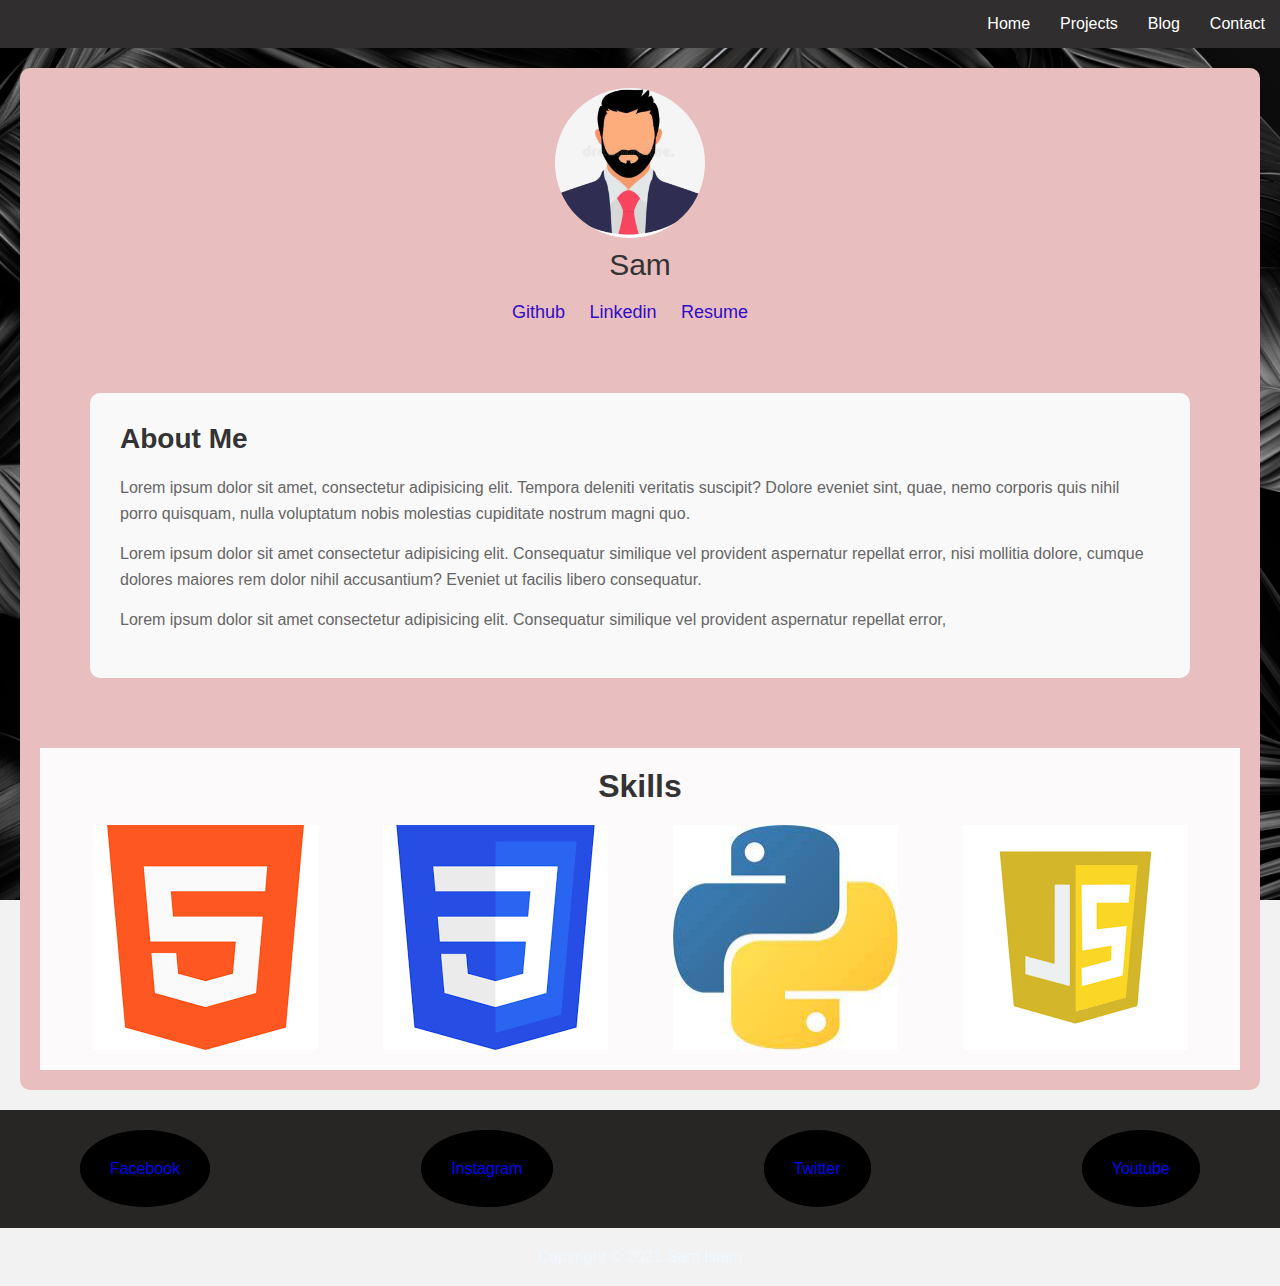
<file: index.html>
<!DOCTYPE html>
<html lang="en">
<head>
    <meta charset="UTF-8">
    <meta name="viewport" content="width=device-width, initial-scale=1.0">
    <title>Home</title>
    <link rel="stylesheet" href="style.css">
</head>
<body>
    <div class="wrapper">

    <nav class="navbar">
        <ul>
            <li><a href="contact.html">Contact</a></li>
            <li><a href="blog.html">Blog</a></li>
            <li><a href="project.html">Projects</a></li>
            <li><a href="index.html">Home</a></li>
        </ul>
    </nav>
    
    <div class="content-container">
        <header>
            <img src="img/avatar.png" alt="Avatar" class="avatar">
            <div class="name">Sam</div>
            <div class="link">
                <ul>
                    <li><a href="https://www.github.com">Github</a></li>
                    <li><a href="https://www.linkedin.com">Linkedin</a></li>
                    <li><a href="Mock-resume.pdf">Resume</a></li>
                </ul>
            </div>
        </header>
    
        <main>
            <div class="about-section">
                <h2>About Me</h2>
                <p>Lorem ipsum dolor sit amet, consectetur adipisicing elit. 
                Tempora deleniti veritatis suscipit? Dolore eveniet sint,
                quae, nemo corporis quis nihil porro quisquam, nulla voluptatum 
                nobis molestias cupiditate nostrum magni quo.</p>
                <p>Lorem ipsum dolor sit amet consectetur adipisicing elit. 
                Consequatur similique vel provident aspernatur repellat error,
                nisi mollitia dolore, cumque dolores maiores rem dolor nihil
                 accusantium? Eveniet ut facilis libero consequatur.</p>
                 <p>Lorem ipsum dolor sit amet consectetur adipisicing elit. 
                Consequatur similique vel provident aspernatur repellat error,
            
            </div>
            </main>

            <div class="skills">
                <h2>Skills</h2>
                <div class="skills-img">
                <img  src="img/html.png" alt="html icon">
                <img src="img/css1.png" alt="css icon">
                <img src="img/python.jpg" alt="python icon">
                <img src="img/JS.png" alt="js icon">
            </div>
            </div>
    </div>
    
        <footer>
            <div class="foot">
                <li><a href="https://www.facebook.com">Facebook</a></li>
                <li><a href="https://www.instagram.com/">Instagram</a></li>
                <li><a href="https://www.twitter.com">Twitter</a></li>
                <li><a href="https://www.youtube.com">Youtube</a></li>
            </div>
        
    </footer>

    <p class="copy">Copyright &copy; 2021 Sam Islam</p>
   


</div>
</body>
</html>
</file>
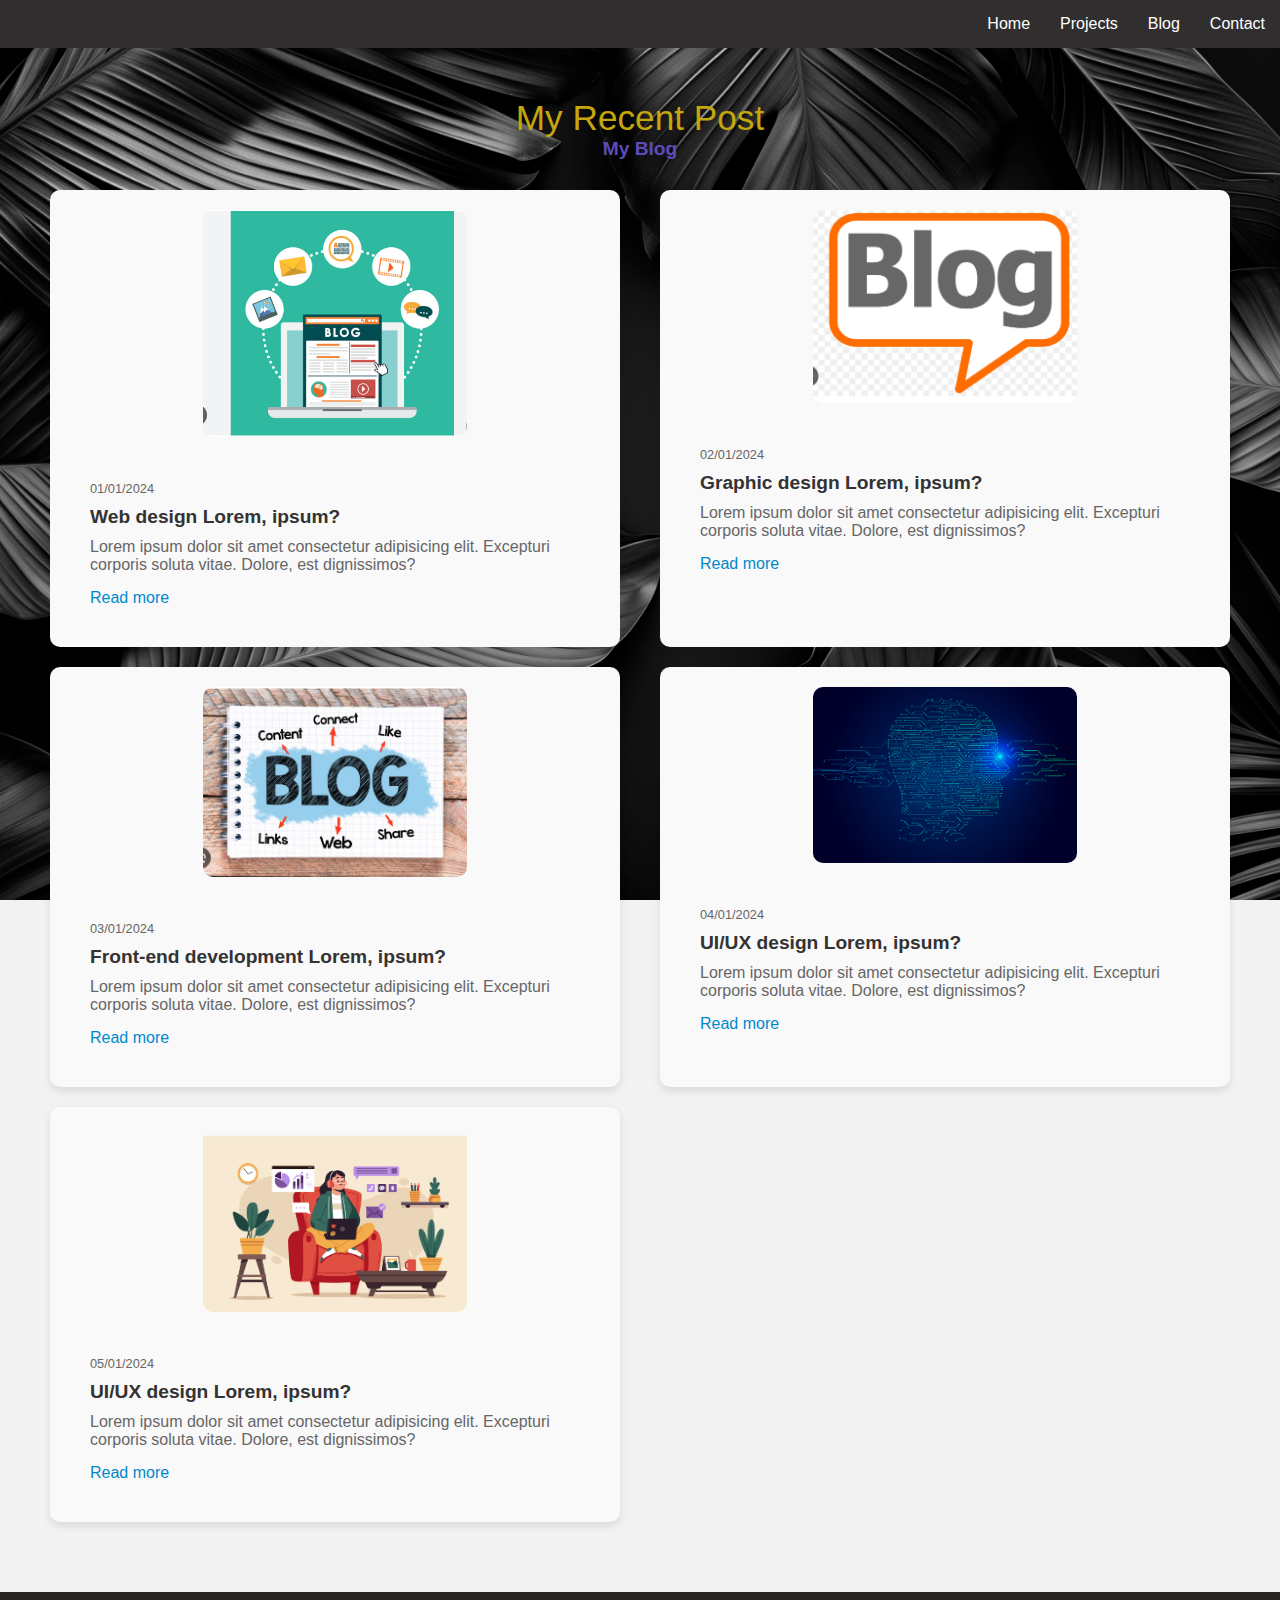
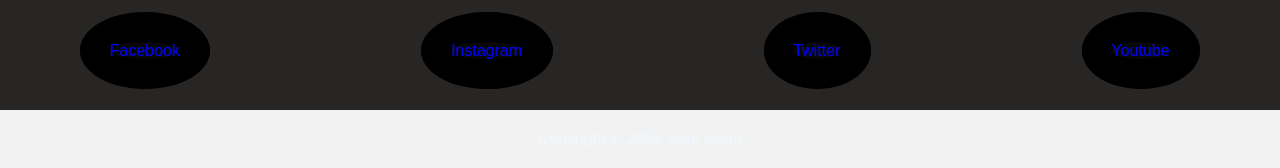
<file: blog.html>
<!DOCTYPE html>
<html lang="en">
<head>
    <meta charset="UTF-8">
    <meta name="viewport" content="width=device-width, initial-scale=1.0">
    <title>Blog</title>
    <link rel="stylesheet" href="style.css">
</head>
<body>
    
    <nav class="navbar">
        <ul>
            <li><a href="contact.html">Contact</a></li>
            <li><a href="blog.html">Blog</a></li>
            <li><a href="project.html">Projects</a></li>
            <li><a href="index.html">Home</a></li>
        </ul>
    </nav>
    <div class="blog-container">
        <main class="blog">
            <div class="blog-head">
                <div>My Recent Post</div>
                <h2>My Blog</h2>
            </div>
            <div class="blog-posts">
                <div class="blog-post">
                    <div class="blog-box">
                        <div class="blog-img">
                            <img src="img/blog1.png" alt="blog 1 pic">    
                        </div>
                        <div class="blog-text">
                            <span>01/01/2024</span>
                            <a href="#" class="blog-title">Web design Lorem, ipsum?</a>
                            <p>Lorem ipsum dolor sit amet consectetur adipisicing elit.    <!-- Text component -->
                            Excepturi corporis soluta vitae. Dolore, est dignissimos?</p>
                            <a href="">Read more</a>
                        </div>
                    </div>
                </div>
                <div class="blog-post">
                    <div class="blog-box">
                        <div class="blog-img">
                            <img src="img/blog2.png" alt="blog 2 pic">    
                        </div>
                        <div class="blog-text">
                            <span>02/01/2024</span>
                            <a href="#" class="blog-title">Graphic design Lorem, ipsum?</a>
                            <p>Lorem ipsum dolor sit amet consectetur adipisicing elit.    <!-- Text component -->
                            Excepturi corporis soluta vitae. Dolore, est dignissimos?</p>
                            <a href="">Read more</a>
                        </div>
                    </div>
                </div>
                <div class="blog-post">
                    <div class="blog-box">
                        <div class="blog-img">
                            <img src="img/blog-3.png" alt="blog 3 pic">    
                        </div>
                        <div class="blog-text">
                            <span>03/01/2024</span>
                            <a href="#" class="blog-title">Front-end development Lorem, ipsum?</a>
                            <p>Lorem ipsum dolor sit amet consectetur adipisicing elit.   <!-- Text component -->
                            Excepturi corporis soluta vitae. Dolore, est dignissimos?</p>
                            <a href="">Read more</a>
                        </div>
                    </div>
                </div>
                <div class="blog-post">
                    <div class="blog-box">
                        <div class="blog-img">
                            <img src="img/blog.png" alt="blog 4 pic">    
                        </div>
                        <div class="blog-text">
                            <span>04/01/2024</span>
                            <a href="#" class="blog-title">UI/UX design Lorem, ipsum?</a>
                            <p>Lorem ipsum dolor sit amet consectetur adipisicing elit.   <!-- Text component -->
                            Excepturi corporis soluta vitae. Dolore, est dignissimos?</p>
                            <a href="">Read more</a>
                        </div>
                    </div>
                </div>
                <div class="blog-post">
                    <div class="blog-box">
                        <div class="blog-img">
                            <img src="img/blog5.png" alt="blog 4 pic">    
                        </div>
                        <div class="blog-text">
                            <span>05/01/2024</span>
                            <a href="#" class="blog-title">UI/UX design Lorem, ipsum?</a>
                            <p>Lorem ipsum dolor sit amet consectetur adipisicing elit.   <!-- Text component -->
                            Excepturi corporis soluta vitae. Dolore, est dignissimos?</p>
                            <a href="">Read more</a>
                        </div>
                    </div>
                </div>
            </div>
        </main>
    </div>

    <footer>
        <div class="foot">
            <li><a href="https://www.facebook.com">Facebook</a></li>
            <li><a href="https://www.instagram.com/">Instagram</a></li>
            <li><a href="https://www.twitter.com">Twitter</a></li>
            <li><a href="https://www.youtube.com">Youtube</a></li>
        </div>
    </footer>

    <p class="copy">Copyright &copy; 2021 Sam Islam</p>

</body>
</html>
</file>
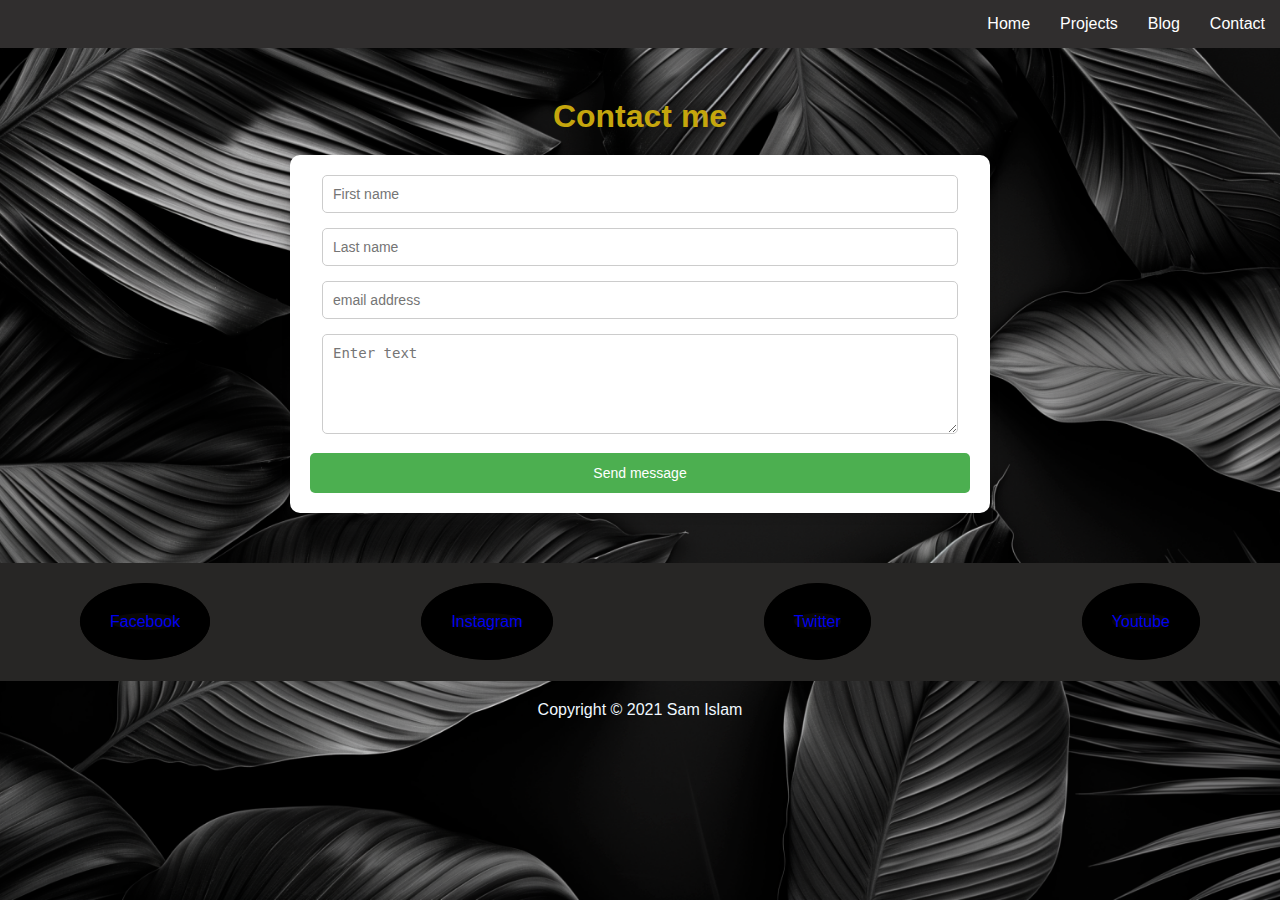
<file: contact.html>
<!DOCTYPE html>
<html lang="en">
<head>
    <meta charset="UTF-8">
    <meta name="viewport" content="width=device-width, initial-scale=1.0">
    <title>Contact Page</title>
    <link rel="stylesheet" href="style.css">
</head>
<body>

    <nav class="navbar">
        <ul>
            <li><a href="contact.html">Contact</a></li>
            <li><a href="blog.html">Blog</a></li>
            <li><a href="project.html">Projects</a></li>
            <li><a href="index.html">Home</a></li>
        </ul>
    </nav>
    
    <main>
        <h1>Contact me</h1>
        <div class="message">
        <input type="text" name="first" placeholder="First name">
        <input type="text" name="last" placeholder="Last name">
        <input type="email" name="email" placeholder="email address">
        <textarea placeholder="Enter text" cols="50" rows="5"></textarea>
        <button type="submit">Send message</button>
    </div>
  
    </main>

 <footer>
        <div class="foot">
            <li><a href="https://www.facebook.com">Facebook</a></li>
            <li><a href="https://www.instagram.com/">Instagram</a></li>
            <li><a href="https://www.twitter.com">Twitter</a></li>
            <li><a href="https://www.youtube.com">Youtube</a></li>
        </div>
    
</footer>

<p class="copy">Copyright &copy; 2021 Sam Islam</p>


</body>
</html>
</file>
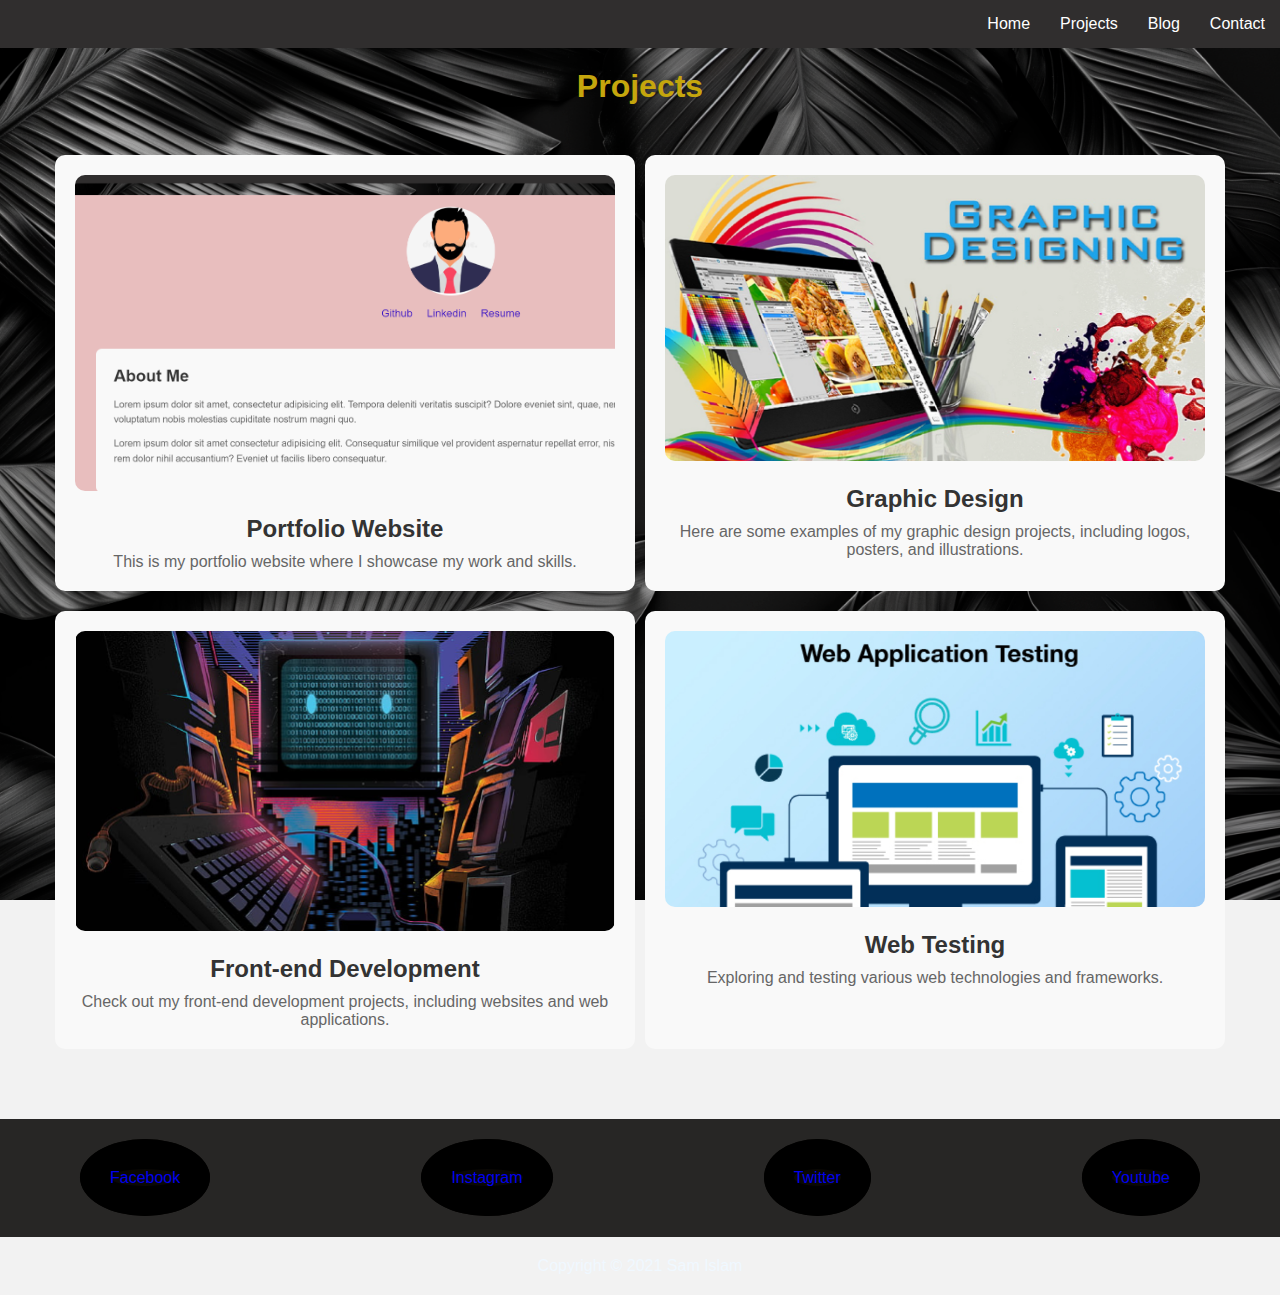
<file: project.html>
<!DOCTYPE html>
<html lang="en">
<head>
    <meta charset="UTF-8">
    <meta name="viewport" content="width=device-width, initial-scale=1.0">
    <title>Project</title>
    <link rel="stylesheet" href="style.css">
</head>
<body>

    <nav class="navbar">
        <ul>
            <li><a href="contact.html">Contact</a></li>
            <li><a href="blog.html">Blog</a></li>
            <li><a href="project.html">Projects</a></li>
            <li><a href="index.html">Home</a></li>
        </ul>
    </nav>
    <h1>
        Projects
    </h1>
    <main>
        <div class="projects">
            <div class="project">
                <a href="https://github.com/Sam559I/Portfolio"><img src="img/portfolio-website.png"  alt="Portfolio Website" ></a>
                <!-- Text component -->
                <h3>Portfolio Website</h3>
                <p>This is my portfolio website where I showcase my work and skills.</p>
            </div>
            <div class="project">
                <img src="img/graphic-design.png" alt="Graphic Design">
                <h3>Graphic Design</h3>
                <p>Here are some examples of my graphic design projects, including logos, posters, and illustrations.</p>
            </div>
            <div class="project">
                <img src="img/front-end-development.png" alt="Front-end Development">
                <h3>Front-end Development</h3>
                <p>Check out my front-end development projects, including websites and web applications.</p>
            </div>
            <div class="project">
                <img src="img/web-testing.png" alt="Web Testing">
                <h3>Web Testing</h3>
                <p>Exploring and testing various web technologies and frameworks.</p>
            </div>
        </div>
        
    </main>

    <footer>
        <div class="foot">
            <li><a href="https://www.facebook.com">Facebook</a></li>
            <li><a href="https://www.instagram.com/">Instagram</a></li>
            <li><a href="https://www.twitter.com">Twitter</a></li>
            <li><a href="https://www.youtube.com">Youtube</a></li>
        </div>
    
    </footer>

    <p class="copy">Copyright &copy; 2021 Sam Islam</p>


</body>
</html>
</file>
<file: style.css>
* {
    padding: 0;
    margin: 0;
    box-sizing: border-box;
}

body {
    background-image: url(img/main.png);
    background-repeat: no-repeat;
    background-position: center;
    background-attachment: fixed;
    background-size: cover;
    font-family: Arial, sans-serif;
    background-color: #f2f2f2;
}



/* Styles for the header component */
header {
    display: flex;
    justify-content: center;
    align-items: center;
    flex-direction: column;
}

/* Styles for the avatar */
.avatar {
    width: 150px;
    height: 150px;
    border-radius: 50%;
    margin-right: 20px;
}

main{
   margin: 50px;
}

h1 > project.html {
    font-size: 300px;
}

/* styles for nav component */
.navbar ul {
    list-style: none;
    background-color: rgb(48, 46, 46);
    padding: 0;
    margin: 0;
    overflow: hidden; 
}
.navbar a {
    color: white;
    text-decoration: none;
    padding: 15px;
    display: flex;
}

.navbar a:hover {
    background-color: grey;
}
.navbar li {
    float: right;
}


header > ul > li {
    list-style: none;
    padding: 5px;
    margin: 10px;
    
}

/* Additional styles for the content container */
.content-container {
    background-color: #e8bebe;
    border-radius: 10px;
    padding: 20px;
    margin: 20px;
    display: flex;
    justify-content: space-between;
    flex-direction: column;
}

/* Styles for the links inside the content-container */
.content-container .link ul {
    list-style: none;
    padding: 0;
    margin-top: 20px;
}

.content-container .link ul li {
    display: inline;
    margin-right: 20px;
}

.content-container .link ul li a {
    color: #310cc6; 
    text-decoration: none;
    transition: opacity color 0.5s ease; 
    font-size: 18px;
}

.content-container .link ul li a:hover {
    opacity: 0; 
}

.content-container .link ul li a:not(:hover) {
    opacity: 1; 
}


/* Styles for the about text component */
.about-section {
    background-color: #f9f9f9; 
    padding: 30px; 
    border-radius: 10px; 
    margin-top: 20px; 
    transition: background-color 0.3s;
}

.about-section:hover {
    background-color: #797676; 
    
}

.about-section h2 {
    font-size: 28px; 
    color: #333; 
    margin-bottom: 20px; 
}

.about-section p {
    font-size: 16px; 
    line-height: 1.6; 
    color: #666; 
    margin-bottom: 15px; 
}

.name {
    font-size: 30px;
    color: #333;
    text-align: center;
    margin-top: 10px;
}


/* Styles for skills graphical Component */
.skills h2 {
    font-size: 2rem; 
    color: #333; 
    margin-bottom: 20px; 
    text-align: center;
}

.skills {
    background-color: #fcfafa; 
    padding: 20px; 
    margin-top: 20px; 
    transition: background-color 0.3s;
    text-align: center;
}
.skills-img {
    display: flex;
    justify-content: space-around;
    flex-wrap: wrap;
}
.skills-img:hover {
    transform: translateY(-10px);
    box-shadow: 0px 0px 10px rgba(0, 0, 0, 0.1);
    background-color: #d6cfcf; 

}
 

/* Additional styles for the projects componet */
.projects {
    display: flex;
    justify-content: space-around;
    flex-wrap: wrap;
    margin-top: 50px;
}

.project {
    flex: 0 1 calc(50% - 10px); 
    background-color: #f9f9f9;
    padding: 20px;
    border-radius: 10px;
    text-align: center;
    transition: transform 0.3s, background-color 0.3s, color 0.3s; /* Added color transition */
    margin-bottom: 20px;
    
}

.project img {
    max-width: 100%;
    border-radius: 10px;
    margin-bottom: 20px;
}

.project h3 {
    font-size: 1.5rem;
    margin-bottom: 10px;
    color: #333;
}

h1 {
    text-align: center;
    font-size: 2rem; 
    color: #c5a60d; 
    margin-top: 20px; 
}

.project p {
    font-size: 1rem;
    color: #666;
}

.project:hover {
    transform: translateY(-10px);
    box-shadow: 0px 0px 10px rgba(0, 0, 0, 0.1);
    background-color: #e5e5e5; 
}


/* Added hover effect */
.foot a:hover {
    background-color: #333; 
    color: white; 
}

footer > div > li {
    list-style: none;  
}

.copy {
    text-align: center;
    padding: 10px;
    margin: 10px;
    color: aliceblue;
}



.message {
    text-align: center;
    padding: 10px;
    margin: 10px;
    color: aliceblue;

}

/* Styles for the contact Form component*/
h1 {
    text-align: center;
    margin-bottom: 20px;
}

.message {
    background-color: #fff;
    padding: 20px;
    border-radius: 10px;
    box-shadow: 0 4px 8px rgba(0, 0, 0, 0.1);
    max-width: 700px;
    margin: 0 auto; 
}

input[type="text"],
input[type="email"],
textarea {
    width: calc(100% - 24px); /* Reduce the width and account for padding and border */
    padding: 10px; 
    margin-bottom: 15px;
    border: 1px solid #ccc;
    border-radius: 5px;
    box-sizing: border-box;
    font-size: 14px; 
}

textarea {
    height: 100px; /* Reduce the height of the textarea */
}

button[type="submit"] {
    background-color: #4CAF50;
    color: white;
    padding: 12px 16px; /* Reduce padding */
    border: none;
    border-radius: 5px;
    cursor: pointer;
    width: 100%;
    font-size: 14px; /* Reduce font size */
}

button[type="submit"]:hover {
    background-color: #45a049;
}


/* Styles for the container of individual blog component */
.blog-posts {
    display: flex;
    justify-content: space-between;
    flex-wrap: wrap;
}

/* Styles for individual blog posts Component */
.blog-post {
    flex: 0 10 calc(50% - 20px); 
    background-color: #f9f9f9;
    padding: 20px;
    border-radius: 10px;
    text-align: center;
    transition: transform 0.3s, background-color 0.3s, color 0.3s; /* Added color transition */
    margin-bottom: 20px;
    box-shadow: 0 4px 8px rgba(0, 0, 0, 0.1); /* Add shadow */
}

.blog-post img {
    max-width: 50%;
    border-radius: 10px;
    margin-bottom: 20px;
    overflow: auto;
}

.blog-post h3 {
    font-size: 1.5rem;
    margin-bottom: 10px;
    color: #333;
}

.blog-post p {
    font-size: 1rem;
    color: #666;
}

.blog-head {
    text-align: center;
    margin-bottom: 30px;
}

.blog-head > div {
    font-family: Arial, sans-serif; /* Font for "My Recent Post" */
    font-size: 2.2rem; 
    color: #c5a60d; 
}

.blog-head h2 {
    font-family: "Helvetica Neue", Arial, sans-serif; /* Font for "My Blog" */
    font-size: 1.2rem; 
    margin-bottom: 10px;
    color: #5d4bb9; 
}

.blog-text {
    padding: 20px;
    text-align: left; 
}

.blog-text span {
    font-size: 0.8rem; 
    color: #666; 
    margin-bottom: 10px; 
    display: block; 
}

.blog-text .blog-title {
    font-size: 1.2rem; 
    font-weight: bold;
    color: #333; 
    margin-bottom: 10px; 
    text-decoration: none;
    transition: color 0.3s; 
    display: block; 
}

.blog-text .blog-title:hover {
    color: #0088cc; /* Adjust color on hover */
}

.blog-text p {
    font-size: 1rem; 
    color: #666; 
    margin-bottom: 15px; 
}

.blog-text a {
    color: #0088cc; 
    text-decoration: none;
    transition: color 0.3s; 
}

.blog-text a:hover {
    color: #005580; /* Adjust link color on hover */
}


.blog-post:hover {
    transform: translateY(-10px);
    box-shadow: 0px 0px 10px rgba(0, 0, 0, 0.1);
    background-color: #e5e5e5; 
}

/* footer Component*/

.foot {
    display: flex;
    justify-content: space-between;
    flex: wrap;
    background-color: rgb(39, 38, 37);
    padding: 50px;
}

.foot a {
    text-decoration: none;
    background-color: rgb(10, 8, 5);
    margin: 30px;
    border: 30px solid rgb(0, 0, 0);
    border-radius: 50%;
}


/* Media queries for smaller devices */
@media screen and (max-width: 900px) {
    .container {
        padding: 10px;
    }

    .navbar li {
        display: block;
        margin: 10px 0;
    }

    .foot {
        padding: 10px;
    }

    .foot a {
        margin: 5px;
        border: 5px solid rgb(0, 0, 0);
    }


    .blog-post img {
        max-width: 100%;
        margin-bottom: 10px;
        overflow: auto;
    }
    .project-post img {
        max-width: 100%;
        margin-bottom: 10px;
        overflow: auto;
    }
    
    .skills {
        display: flex;
        flex-direction: column;
        align-items: center;

    }
  
}

@media screen and (max-width: 550px) {
    .container {
        padding: 10px;
    }

    .navbar li {
        display: block;
        margin: 10px 0;
    }
    .skills {
        display: block;
        padding: 10px;
    }

    .foot {
        padding: 10px;
    }

    .foot a {
        margin: 5px;
        border: 5px solid rgb(0, 0, 0);
    }

    .blog-post {
        flex: 0 100%;
        padding: 10px;
    }
    .blog-post img {
        max-width: 100%;
        margin-bottom: 10px;
        overflow: auto;
    }
    .project-post img {
        max-width: 100%;
        margin-bottom: 10px;
        overflow: auto;
    }
    
    .project {
        flex: 0 100%;
        padding: 10px;
    }
}
</file>
